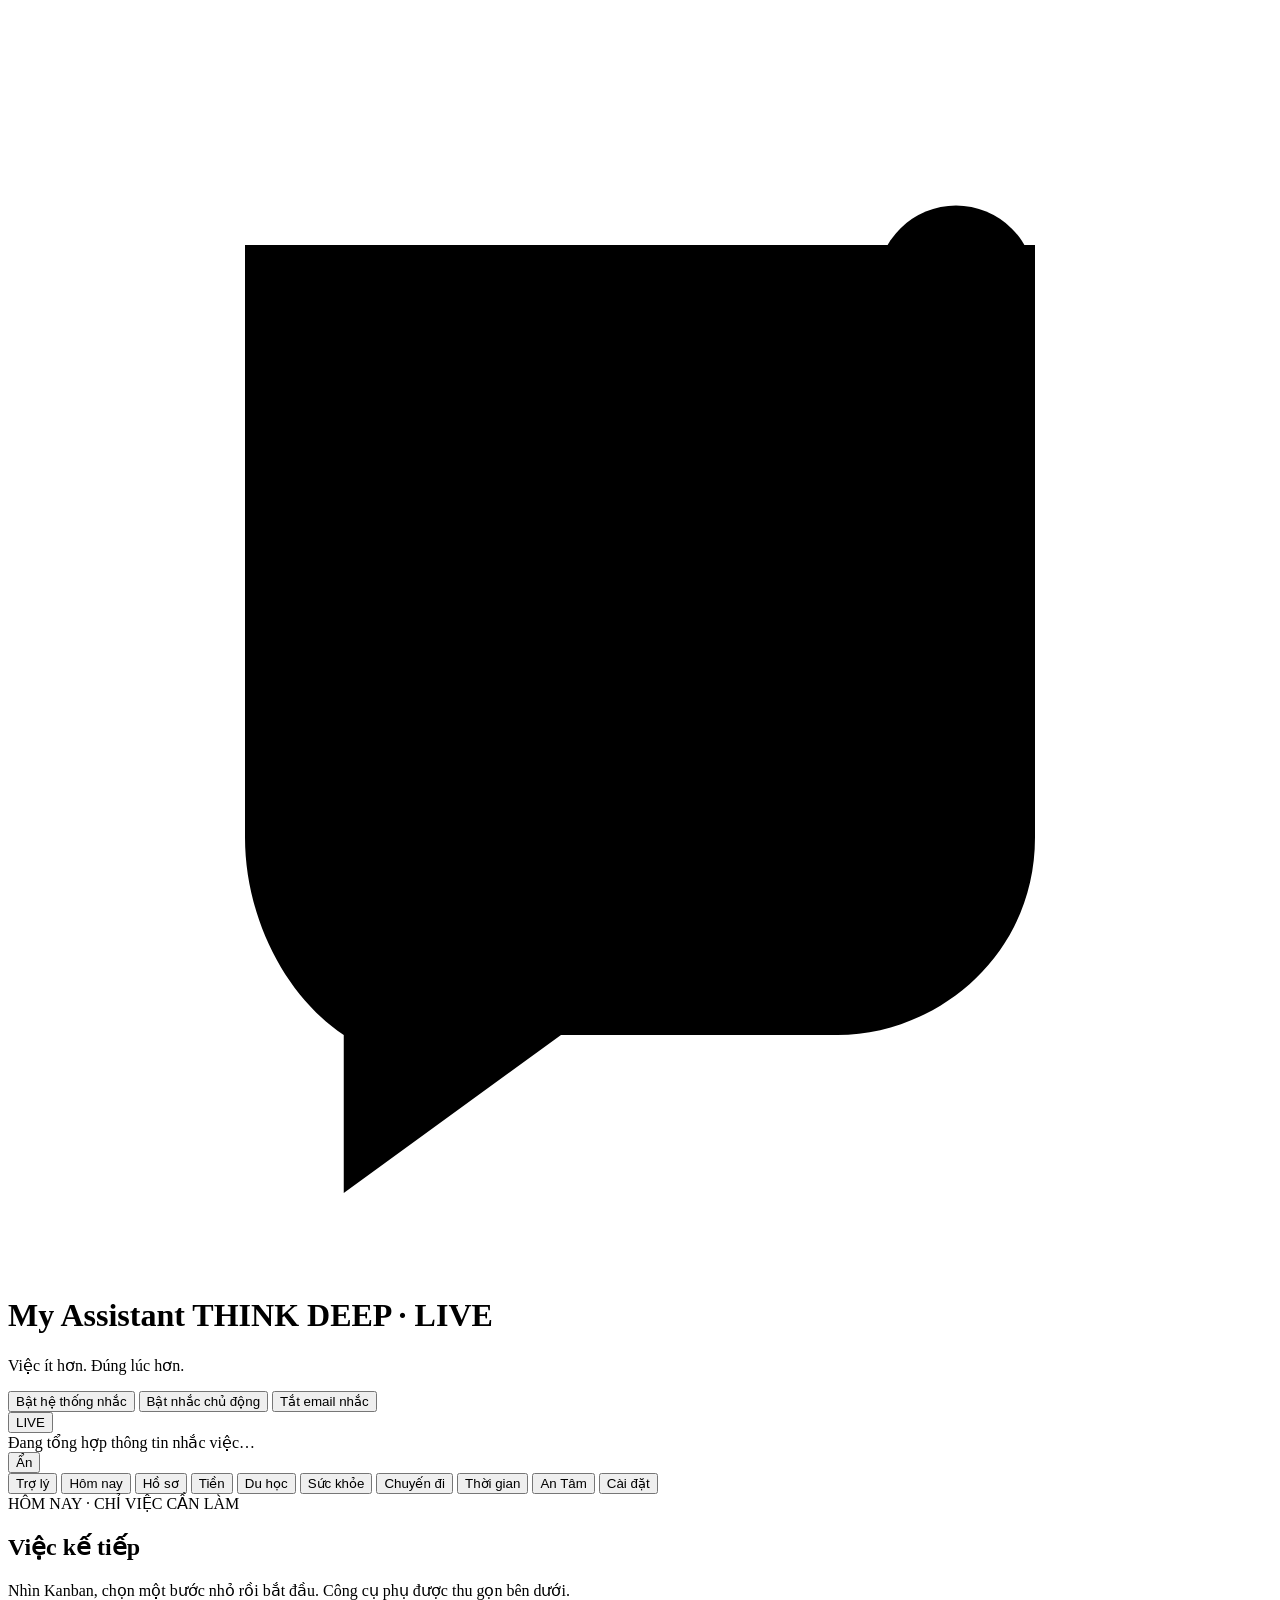
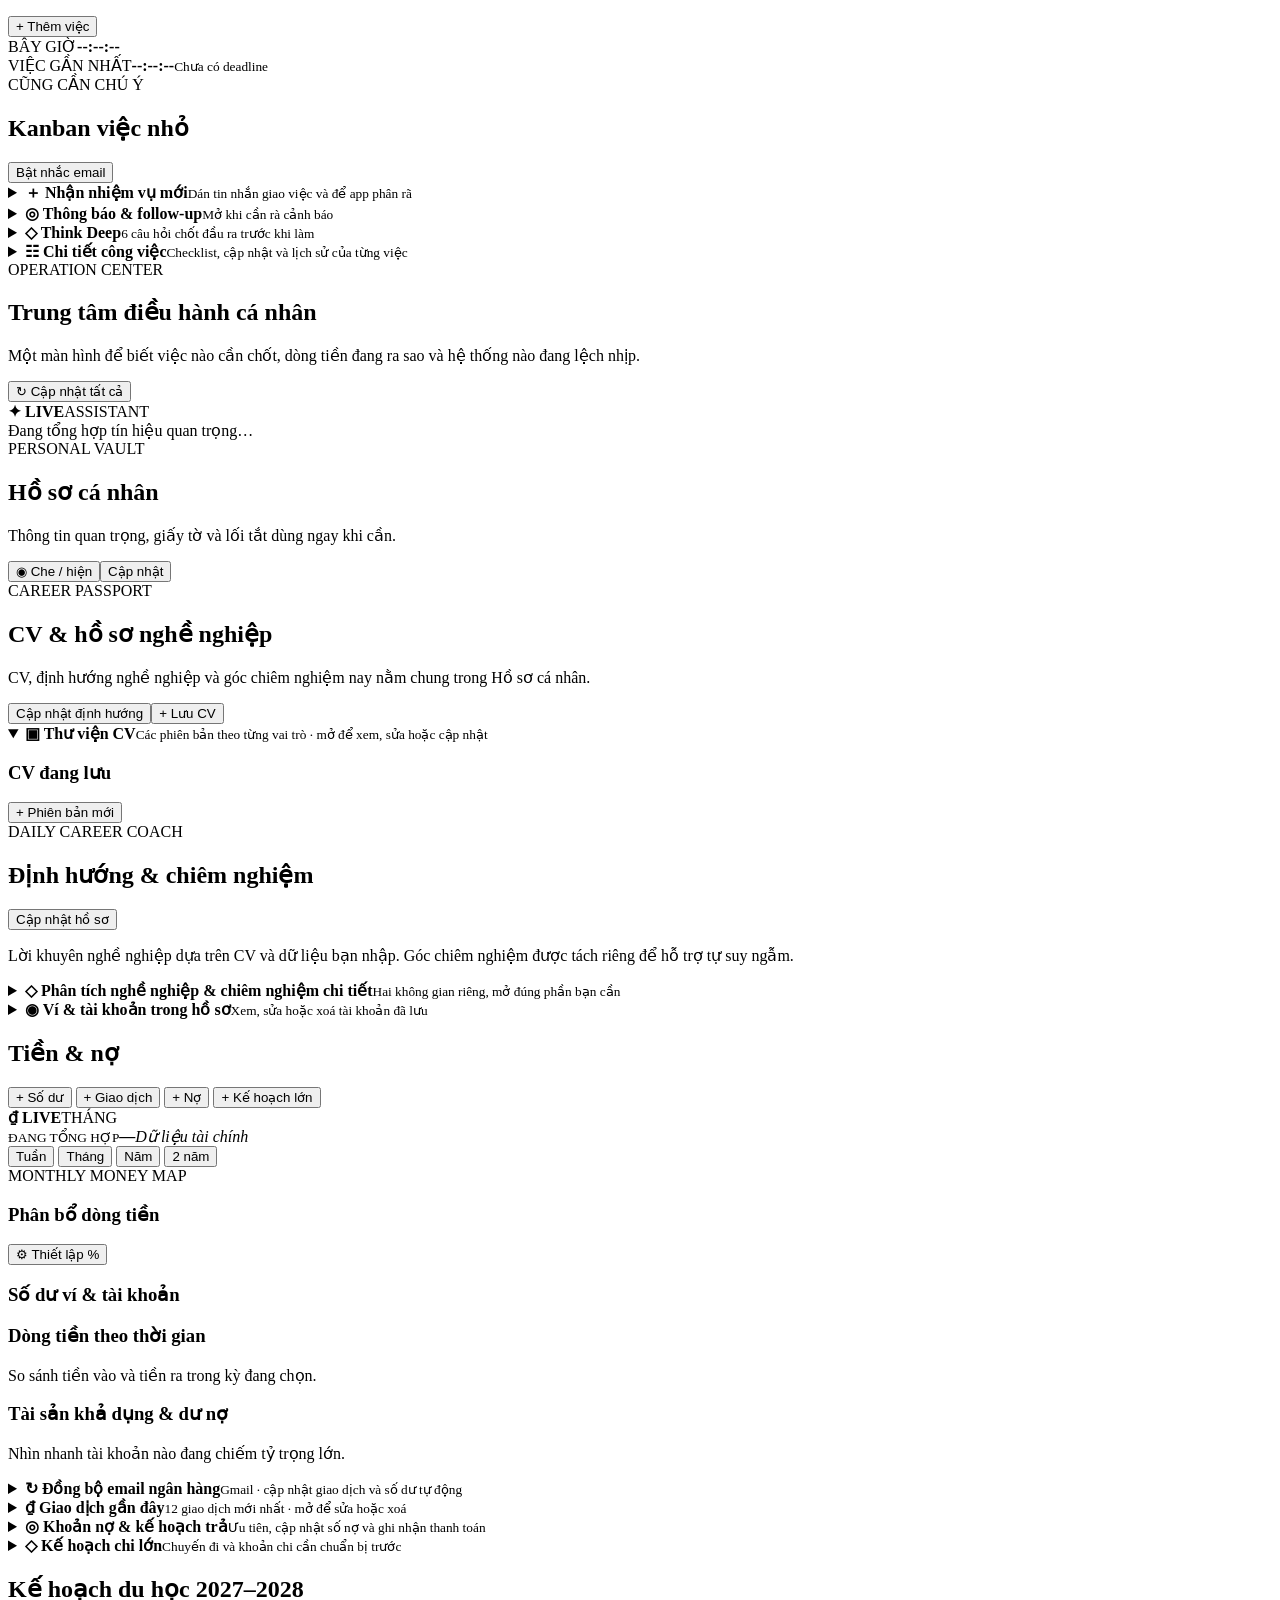
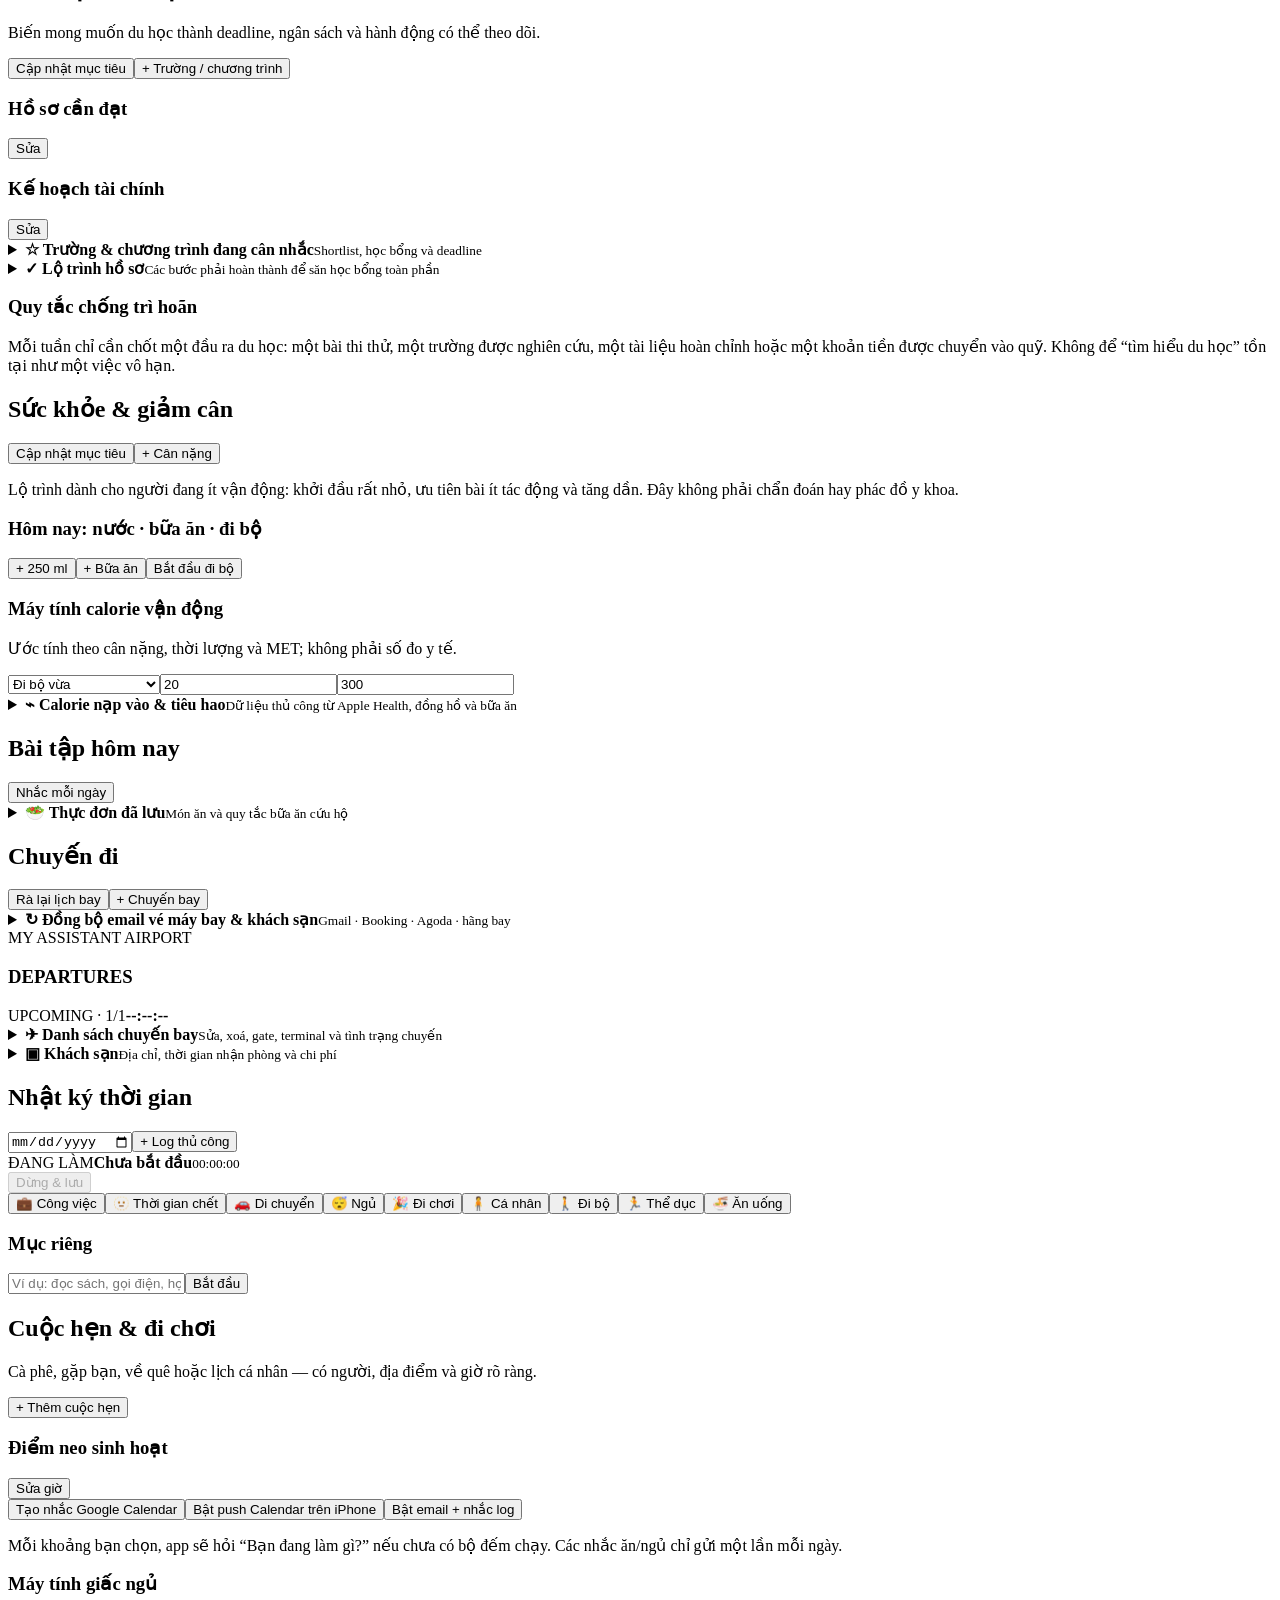
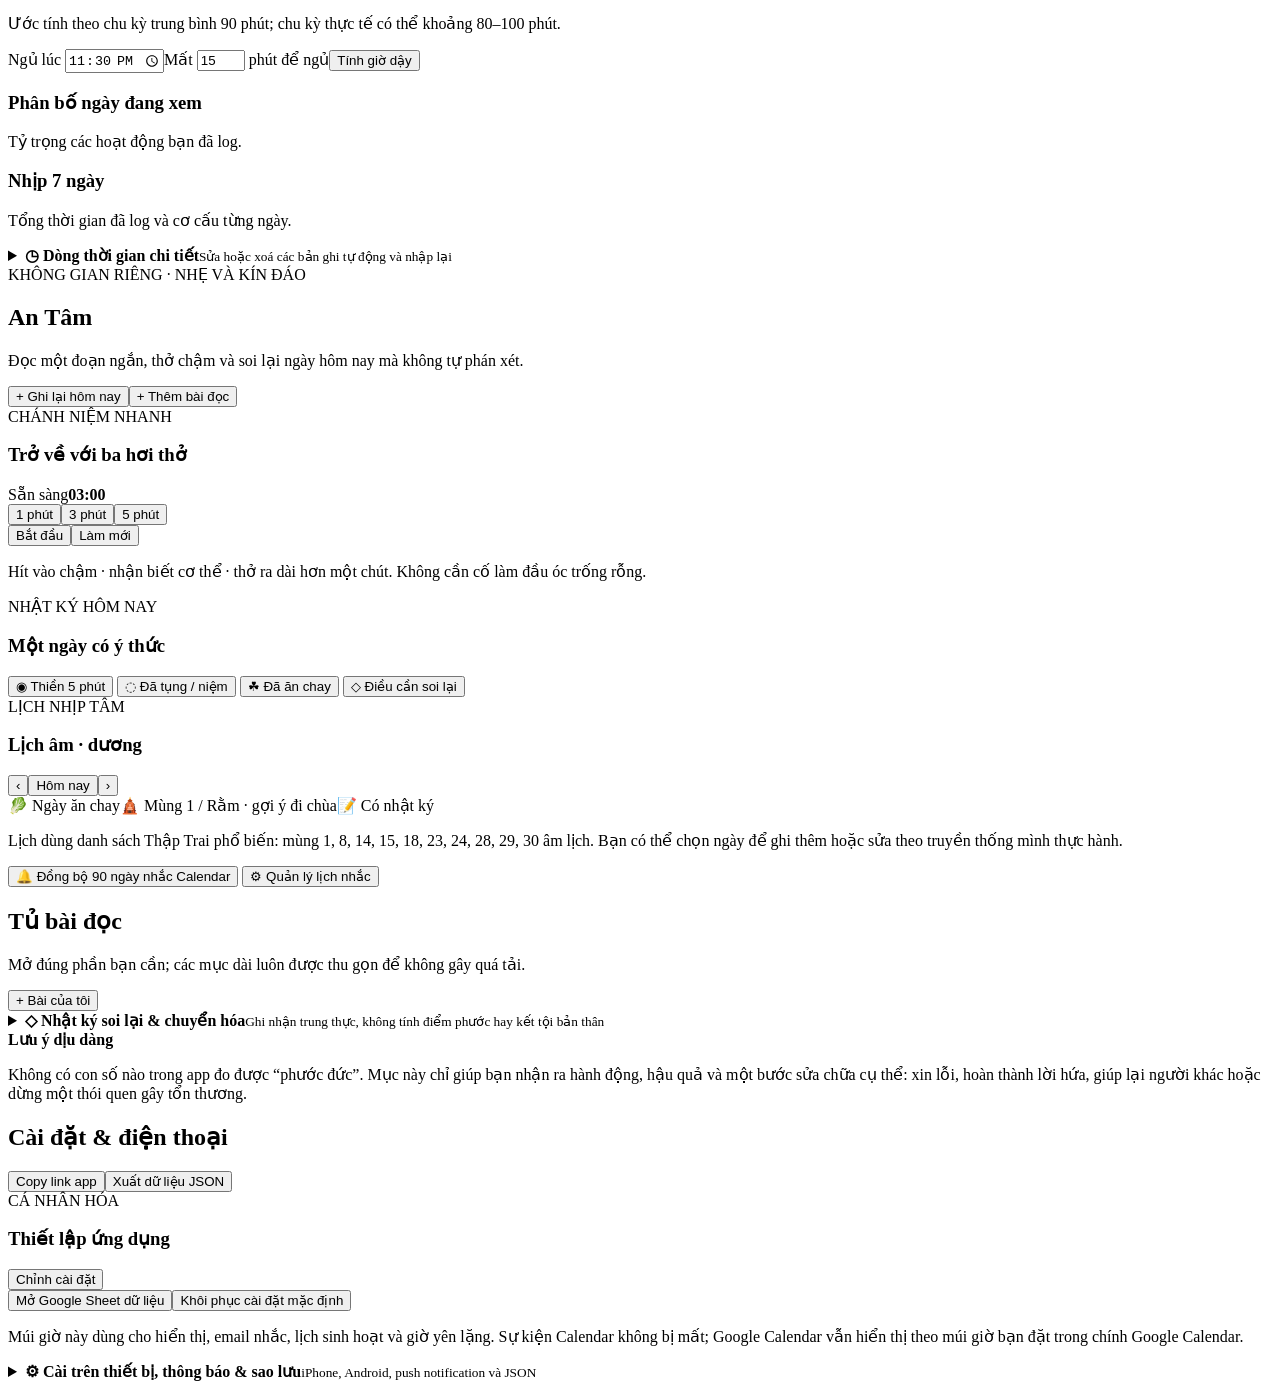
<file: Index.html>
<!doctype html>
<html lang="vi">
<head>
  <base target="_top">
  <meta name="viewport" content="width=device-width, initial-scale=1, viewport-fit=cover">
  <meta name="theme-color" content="#0e203c">
  <meta name="apple-mobile-web-app-capable" content="yes">
  <meta name="apple-mobile-web-app-status-bar-style" content="black-translucent">
  <meta name="apple-mobile-web-app-title" content="My Assistant">
  <link rel="icon" href="https://datphm.github.io/my-assistant/logo.png">
  <link rel="apple-touch-icon" href="https://datphm.github.io/my-assistant/logo-192.png">
  <link rel="preconnect" href="https://fonts.googleapis.com">
  <link href="https://fonts.googleapis.com/css2?family=DM+Sans:wght@400;500;600;700&display=swap" rel="stylesheet">
  <?!= include('Styles'); ?>
</head>
<body>
  <main class="shell">
    <header>
      <div class="brand">
        <span class="logo"><svg viewBox="0 0 64 64" aria-hidden="true"><path d="M12 12h40v30c0 6-5 10-10 10H28L17 60v-8c-3-2-5-6-5-10z"/><path class="check" d="m23 31 6 6 13-14"/><circle cx="48" cy="14" r="4"/></svg></span>
        <div><h1>My Assistant <span class="build-badge">THINK DEEP · LIVE</span></h1><p>Việc ít hơn. Đúng lúc hơn.</p></div>
      </div>
      <div class="header-actions">
        <button class="quiet primary-reminder" onclick="enableSmartRemindersUi()">Bật hệ thống nhắc</button>
        <button class="quiet" onclick="enableEmails()">Bật nhắc chủ động</button>
        <button class="quiet danger" onclick="disableEmails()">Tắt email nhắc</button>
      </div>
    </header>

    <section id="reminderTicker" class="led-ticker" aria-label="Bảng tin nhắc việc trực tiếp">
      <button class="led-label" onclick="editTickerMessage()" title="Sửa thông điệp riêng">LIVE</button>
      <div class="led-window"><div id="tickerTrack" class="led-track">Đang tổng hợp thông tin nhắc việc…</div></div>
      <button id="tickerToggle" class="led-toggle" onclick="toggleTickerVisibility()">Ẩn</button>
    </section>
    <section id="livePulse" class="live-pulse" data-home-panel="pulse" aria-live="polite"></section>
    <section id="summary" class="summary" data-home-panel="summary"></section>
    <nav>
      <button class="active" data-page="assistant" data-mobile-label="✦ Trung tâm">Trợ lý</button>
      <button data-page="today" data-mobile-label="⌂ Hôm nay">Hôm nay</button>
      <button data-page="profile" data-mobile-label="♙ Hồ sơ">Hồ sơ</button>
      <button data-page="money" data-mobile-label="₫ Tiền">Tiền</button>
      <button data-page="study" data-mobile-label="✦ Du học">Du học</button>
      <button data-page="food" data-mobile-label="♡ Sức khỏe">Sức khỏe</button>
      <button data-page="travel" data-mobile-label="✈ Chuyến đi">Chuyến đi</button>
      <button data-page="time" data-mobile-label="◷ Thời gian">Thời gian</button>
      <button data-page="calm" data-mobile-label="◌ An Tâm">An Tâm</button>
      <button data-page="install" data-mobile-label="⚙ Cài đặt">Cài đặt</button>
    </nav>

    <section id="today" class="page">
      <div class="section-head tab-heading"><div><span class="section-kicker">HÔM NAY · CHỈ VIỆC CẦN LÀM</span><h2>Việc kế tiếp</h2><p class="hint">Nhìn Kanban, chọn một bước nhỏ rồi bắt đầu. Công cụ phụ được thu gọn bên dưới.</p></div><button onclick="openForm('task')">+ Thêm việc</button></div>
      <div id="todayLaunchPad" class="today-launch-pad" aria-live="polite"></div>
      <div id="todayGuardrail" class="command-suite compact-command-suite" aria-live="polite"></div>
      <article class="card time-anchor deadline-command" data-home-panel="clock">
        <div class="current-time-chip"><span>BÂY GIỜ</span><b id="currentClock">--:--:--</b></div>
        <div id="deadlineRing" class="deadline-ring" style="--deadline-progress:0deg"><div class="deadline-ring-core"><span>VIỆC GẦN NHẤT</span><b id="nextTaskClock">--:--:--</b><small id="nextTaskTitle">Chưa có deadline</small></div></div>
        <div class="deadline-queue-wrap"><span>CŨNG CẦN CHÚ Ý</span><div id="deadlineQueue" class="deadline-queue"></div></div>
      </article>
      <div id="todayCoach" class="today-coach" data-home-panel="coach"></div>
      <section data-home-panel="kanban"><div class="section-head subhead"><h2>Kanban việc nhỏ</h2><button class="outline" onclick="enableEmails()">Bật nhắc email</button></div><div id="kanban" class="kanban"></div></section>
      <details class="compact-section" data-ui-fold="today-capture" ontoggle="rememberUiFold('today-capture',this)"><summary><span><b>＋ Nhận nhiệm vụ mới</b><small>Dán tin nhắn giao việc và để app phân rã</small></span><i></i></summary><article class="card quick-capture" data-home-panel="capture">
        <h3>Dán nguyên nhiệm vụ bạn vừa nhận</h3>
        <p class="hint">App sẽ gợi ý chuỗi hành động để bạn chủ động chốt việc, cập nhật tài liệu và báo lại.</p>
        <div class="inline wrap">
          <textarea id="taskMessage" placeholder="Nhập tin nhắn công việc ở đây..."></textarea>
          <button class="outline" onclick="createTaskFromMessage()">Tạo 1 việc</button>
          <button onclick="suggestTaskPlan()">Phân rã nhiệm vụ</button>
        </div>
        <div id="taskSuggestions" class="task-suggestions"></div>
      </article></details>
      <details class="compact-section" data-ui-fold="today-notifications" ontoggle="rememberUiFold('today-notifications',this)"><summary><span><b>◎ Thông báo & follow-up</b><small>Mở khi cần rà cảnh báo</small></span><i></i></summary><section id="notificationCenter" class="notification-center" data-home-panel="notifications"></section></details>
      <details class="compact-section" data-ui-fold="today-think" ontoggle="rememberUiFold('today-think',this)"><summary><span><b>◇ Think Deep</b><small>6 câu hỏi chốt đầu ra trước khi làm</small></span><i></i></summary><article class="card think-deep" data-home-panel="thinkdeep">
        <div class="think-head"><span class="pill">THINK DEEP · 5 PHÚT</span><button class="outline small" onclick="resetDeepChecklist()">Làm mới</button></div>
        <h2>Đừng chỉ nhận việc. Hãy chốt đầu ra.</h2>
        <p>Mỗi nhiệm vụ mới phải đi qua 6 câu hỏi trước khi bạn rời màn hình này.</p>
        <div class="deep-grid">
          <label><input data-deep type="checkbox"> Đầu ra cụ thể là gì?</label>
          <label><input data-deep type="checkbox"> Deadline và giờ báo lại?</label>
          <label><input data-deep type="checkbox"> Cần hỏi/gọi ai ngay?</label>
          <label><input data-deep type="checkbox"> Ràng buộc: người, tiền, di chuyển?</label>
          <label><input data-deep type="checkbox"> File/lịch nào phải cập nhật?</label>
          <label><input data-deep type="checkbox"> Khi nào gửi recap cho người giao?</label>
        </div>
        <p class="deep-mantra">Hỏi rõ → gọi người quyết định → chốt → cập nhật tài liệu → báo lại.</p>
      </article></details>
      <details class="compact-section" data-ui-fold="today-details" ontoggle="rememberUiFold('today-details',this)"><summary><span><b>☷ Chi tiết công việc</b><small>Checklist, cập nhật và lịch sử của từng việc</small></span><i></i></summary><section data-home-panel="tasks"><div class="task-view-tools"><div><h2>Chi tiết công việc</h2><p class="hint">Checklist mặc định được thu gọn; mở đúng việc bạn đang làm.</p></div><div><button class="outline small" onclick="setAllTaskFolds(true)">Thu gọn tất cả</button><button class="outline small" onclick="setAllTaskFolds(false)">Mở tất cả</button></div></div><div id="tasks" class="cards"></div></section></details>
    </section>

    <section id="assistant" class="page active">
      <div class="section-head"><div><span class="section-kicker">OPERATION CENTER</span><h2>Trung tâm điều hành cá nhân</h2><p class="hint">Một màn hình để biết việc nào cần chốt, dòng tiền đang ra sao và hệ thống nào đang lệch nhịp.</p></div><button class="outline" onclick="refreshOperationCenter()">↻ Cập nhật tất cả</button></div>
      <section class="assistant-led" aria-label="Dòng thông tin tổng hợp của Trợ lý">
        <div class="assistant-led-label"><b>✦ LIVE</b><span>ASSISTANT</span></div>
        <div class="assistant-led-window"><div id="assistantLedTrack" class="assistant-led-track" aria-live="polite"><span>Đang tổng hợp tín hiệu quan trọng…</span></div></div>
      </section>
      <div id="assistantSystemPulse" class="command-suite compact-command-suite" aria-live="polite"></div>
      <section id="assistantBrief" class="assistant-brief" aria-live="polite"></section>
    </section>

    <section id="profile" class="page">
      <div class="section-head tab-heading"><div><span class="section-kicker">PERSONAL VAULT</span><h2>Hồ sơ cá nhân</h2><p class="hint">Thông tin quan trọng, giấy tờ và lối tắt dùng ngay khi cần.</p></div><div class="actions"><button class="outline" onclick="toggleProfilePrivacy()">◉ Che / hiện</button><button onclick="openProfileForm()">Cập nhật</button></div></div>
      <div id="profileCommand" class="profile-command-center" aria-live="polite"></div>
      <div id="profileReadinessCenter" class="command-suite compact-command-suite" aria-live="polite"></div>
      <section id="profileCareer" class="profile-career-zone">
        <div class="section-head subhead profile-career-head"><div><span class="section-kicker">CAREER PASSPORT</span><h2>CV & hồ sơ nghề nghiệp</h2><p class="hint">CV, định hướng nghề nghiệp và góc chiêm nghiệm nay nằm chung trong Hồ sơ cá nhân.</p></div><div class="actions"><button class="outline" onclick="openReflectionForm()">Cập nhật định hướng</button><button onclick="openForm('cv')">+ Lưu CV</button></div></div>
        <div id="cvCommandCenter" class="cv-command-center" aria-live="polite"></div>
        <div id="cvCareerKpis" class="insight-grid cv-kpis"></div>
        <details class="compact-section cv-library" data-ui-fold="cv-library" ontoggle="rememberUiFold('cv-library',this)" open><summary><span><b>▣ Thư viện CV</b><small>Các phiên bản theo từng vai trò · mở để xem, sửa hoặc cập nhật</small></span><i></i></summary><div class="compact-section-body"><div class="section-head compact"><h3>CV đang lưu</h3><button class="outline small" onclick="openForm('cv')">+ Phiên bản mới</button></div><div id="cvs" class="cards cv-grid"></div></div></details>
        <div class="section-head subhead"><div><span class="section-kicker">DAILY CAREER COACH</span><h2>Định hướng & chiêm nghiệm</h2></div><button class="outline" onclick="openReflectionForm()">Cập nhật hồ sơ</button></div>
        <p class="hint">Lời khuyên nghề nghiệp dựa trên CV và dữ liệu bạn nhập. Góc chiêm nghiệm được tách riêng để hỗ trợ tự suy ngẫm.</p>
        <div id="dailyGuidance" class="daily-guidance"></div>
        <div id="manifestStandalone" class="manifest-standalone"></div>
        <details class="compact-section" data-ui-fold="cv-reflection" ontoggle="rememberUiFold('cv-reflection',this)"><summary><span><b>◇ Phân tích nghề nghiệp & chiêm nghiệm chi tiết</b><small>Hai không gian riêng, mở đúng phần bạn cần</small></span><i></i></summary><div class="compact-section-body"><div class="career-reflection-grid">
          <details class="career-pane" open><summary><span><b>▤ Phân tích nghề nghiệp</b><small>Vai trò, bằng chứng và kế hoạch kiểm chứng</small></span><i></i></summary><div id="careerAnalysis" class="cards career-pane-body"></div></details>
          <details class="career-pane"><summary><span><b>◇ Góc chiêm nghiệm</b><small>Tóm tắt trước; luận giải dài được thu gọn bên trong</small></span><i></i></summary><div id="reflectionProfile" class="cards career-pane-body"></div></details>
        </div></div></details>
      </section>
      <div id="profileInsights" class="insight-grid"></div>
      <div id="profileCard" class="cards"></div>
      <details class="compact-section" data-ui-fold="profile-wallets" ontoggle="rememberUiFold('profile-wallets',this)"><summary><span><b>◉ Ví & tài khoản trong hồ sơ</b><small>Xem, sửa hoặc xoá tài khoản đã lưu</small></span><i></i></summary><div class="compact-section-body"><div class="section-head compact"><h2>Ví & tài khoản</h2><button onclick="openForm('wallet')">+ Thêm ví</button></div><div id="walletsProfile" class="cards"></div></div></details>
    </section>

    <section id="money" class="page">
      <div class="section-head">
        <h2>Tiền & nợ</h2>
        <div class="actions">
          <button class="outline" onclick="openForm('balance')">+ Số dư</button>
          <button class="outline" onclick="openForm('expense')">+ Giao dịch</button>
          <button onclick="openForm('debt')">+ Nợ</button>
          <button class="outline" onclick="openForm('plan')">+ Kế hoạch lớn</button>
        </div>
      </div>
      <section id="moneyTicker" class="money-ticker" aria-label="Bảng LED tài chính trực tiếp">
        <div class="money-ticker-label"><b>₫ LIVE</b><span id="moneyTickerPeriod">THÁNG</span></div>
        <div class="money-ticker-window">
          <div id="moneyTickerTrack" class="money-ticker-track" aria-live="polite">
            <span class="money-quote flat"><small>ĐANG TỔNG HỢP</small><b>—</b><em>Dữ liệu tài chính</em></span>
          </div>
        </div>
      </section>
      <div id="moneyControlCenter" class="money-control-center" aria-live="polite"></div>
      <div id="monthlyBudgetCenter" class="command-suite" aria-live="polite"></div>
      <div class="segmented" aria-label="Khoảng thời gian tiền">
        <button class="active" data-money-period="week" onclick="setMoneyPeriod('week')">Tuần</button>
        <button data-money-period="month" onclick="setMoneyPeriod('month')">Tháng</button>
        <button data-money-period="year" onclick="setMoneyPeriod('year')">Năm</button>
        <button data-money-period="twoYears" onclick="setMoneyPeriod('twoYears')">2 năm</button>
      </div>
      <div id="financeInsights" class="insight-grid"></div>
      <div id="financeWarnings" class="finance-warnings"></div>
      <div class="money-grid">
        <article class="card chart-card allocation-card"><div class="section-head compact"><div><span class="section-kicker">MONTHLY MONEY MAP</span><h3>Phân bổ dòng tiền</h3></div><button class="allocation-setup" onclick="openForm('allocation')">⚙ Thiết lập %</button></div><div id="allocationChart"></div></article>
        <article class="card"><h3>Số dư ví & tài khoản</h3><div id="walletsMoney" class="wallet-list"></div></article>
      </div>
      <div class="analytics-grid">
        <article class="card chart-card"><h3>Dòng tiền theo thời gian</h3><p class="hint">So sánh tiền vào và tiền ra trong kỳ đang chọn.</p><div id="moneyFlowChart" class="flow-chart"></div></article>
        <article class="card chart-card"><h3>Tài sản khả dụng & dư nợ</h3><p class="hint">Nhìn nhanh tài khoản nào đang chiếm tỷ trọng lớn.</p><div id="balanceDebtChart" class="balance-chart"></div></article>
      </div>
      <details class="compact-section sync-section" data-ui-fold="money-bank-sync" ontoggle="rememberUiFold('money-bank-sync',this)"><summary><span><b>↻ Đồng bộ email ngân hàng</b><small>Gmail · cập nhật giao dịch và số dư tự động</small></span><i></i></summary><div class="compact-section-body">
        <p class="hint">Quét Gmail theo truy vấn bạn tự chọn. Nếu email có “Số dư”, app cập nhật số dư; nếu là “ghi có/received/refund” thì cộng tiền, còn giao dịch chi thì trừ tiền.</p>
        <div class="inline wrap">
          <input id="gmailQuery" placeholder='from:alerts@yourbank.com newer_than:730d'>
          <select id="gmailWallet"></select>
          <button onclick="importExpenses()">Nhập ngay</button>
          <button class="outline" onclick="enableBankSync()">Bật tự động</button>
          <button class="outline danger" onclick="disableBankSync()">Tắt tự động</button>
        </div>
        <div class="inline wrap statement-import-row">
          <input id="statementImportFile" type="file" accept=".json,application/json">
          <button class="outline" onclick="importStatementFile()">Nhập sao kê đã chuẩn hoá</button>
          <span class="hint">Khử trùng lặp theo mã giao dịch; chỉ cập nhật giao dịch và số dư, không sửa khoản nợ.</span>
        </div>
        <details class="statement-paste-fallback">
          <summary>Dán JSON khi thiết bị không mở được trình chọn tệp</summary>
          <textarea id="statementImportText" rows="5" placeholder="Dán nội dung file JSON đã chuẩn hoá vào đây…"></textarea>
          <button class="outline" onclick="importStatementText()">Nhập JSON đã dán</button>
          <p class="hint">Dữ liệu được gửi thẳng tới Google Apps Script của bạn; nội dung không được lưu trong mã nguồn hoặc GitHub.</p>
        </details>
      </div></details>
      <details class="compact-section" data-ui-fold="money-recent-transactions" ontoggle="rememberUiFold('money-recent-transactions',this)"><summary><span><b>₫ Giao dịch gần đây</b><small>12 giao dịch mới nhất · mở để sửa hoặc xoá</small></span><i></i></summary><div class="compact-section-body"><div class="section-head compact"><h3>Giao dịch gần đây</h3><button class="outline small" onclick="openForm('expense')">+ Giao dịch</button></div><div id="expenses" class="cards compact-cards"></div></div></details>
      <details class="compact-section" data-ui-fold="money-debts" ontoggle="rememberUiFold('money-debts',this)"><summary><span><b>◎ Khoản nợ & kế hoạch trả</b><small>Ưu tiên, cập nhật số nợ và ghi nhận thanh toán</small></span><i></i></summary><div class="compact-section-body"><div id="debtPayoffPlan"></div><div id="debts" class="cards"></div></div></details>
      <details class="compact-section" data-ui-fold="money-plans" ontoggle="rememberUiFold('money-plans',this)"><summary><span><b>◇ Kế hoạch chi lớn</b><small>Chuyến đi và khoản chi cần chuẩn bị trước</small></span><i></i></summary><div class="compact-section-body"><div class="section-head compact"><h3>Kế hoạch chi lớn / chuyến đi sắp tới</h3><button class="outline" onclick="openForm('plan')">+ Kế hoạch</button></div><div id="moneyCoach" class="cards"></div><div id="plans" class="cards"></div></div></details>
    </section>

    <section id="study" class="page">
      <div class="section-head">
        <div><h2>Kế hoạch du học 2027–2028</h2><p class="hint">Biến mong muốn du học thành deadline, ngân sách và hành động có thể theo dõi.</p></div>
        <div class="actions"><button class="outline" onclick="openStudyProfileForm()">Cập nhật mục tiêu</button><button onclick="openForm('studyOption')">+ Trường / chương trình</button></div>
      </div>
      <div id="studyOverview" class="study-overview"></div>
      <div id="studySprintCenter" class="command-suite compact-command-suite" aria-live="polite"></div>
      <div id="studyLaunchpad" class="study-launchpad"></div>
      <div id="studyApplicationCockpit" class="study-application-cockpit"></div>
      <div id="studySubmissionPipeline" class="study-submission-pipeline"></div>
      <div id="studyMetrics" class="insight-grid"></div>
      <div id="studyScholarship" class="study-scholarship"></div>
      <div class="study-grid">
        <article class="card"><div class="section-head compact"><h3>Hồ sơ cần đạt</h3><button class="text-button" onclick="openStudyProfileForm()">Sửa</button></div><div id="studyProfileSummary" class="study-profile-summary"></div></article>
        <article class="card study-finance-card"><div class="section-head compact"><h3>Kế hoạch tài chính</h3><button class="text-button" onclick="openStudyProfileField('budgetVnd')">Sửa</button></div><div id="studyFinance"></div></article>
      </div>
      <details class="compact-section" data-ui-fold="study-options" ontoggle="rememberUiFold('study-options',this)"><summary><span><b>☆ Trường & chương trình đang cân nhắc</b><small>Shortlist, học bổng và deadline</small></span><i></i></summary><div class="compact-section-body"><div class="section-head compact"><h2>Danh sách lựa chọn</h2><button class="outline" onclick="openForm('studyOption')">+ Thêm lựa chọn</button></div><div id="studyOptions" class="cards"></div></div></details>
      <details class="compact-section" data-ui-fold="study-roadmap" ontoggle="rememberUiFold('study-roadmap',this)"><summary><span><b>✓ Lộ trình hồ sơ</b><small>Các bước phải hoàn thành để săn học bổng toàn phần</small></span><i></i></summary><div class="compact-section-body"><div class="section-head compact"><h2>Lộ trình hồ sơ</h2><button class="outline" onclick="openForm('studyChecklist')">+ Thêm bước</button></div><div id="studyRoadmap" class="study-roadmap"></div></div></details>
      <article class="card study-reminder"><h3>Quy tắc chống trì hoãn</h3><p>Mỗi tuần chỉ cần chốt một đầu ra du học: một bài thi thử, một trường được nghiên cứu, một tài liệu hoàn chỉnh hoặc một khoản tiền được chuyển vào quỹ. Không để “tìm hiểu du học” tồn tại như một việc vô hạn.</p></article>
    </section>

    <section id="food" class="page">
      <div class="section-head">
        <h2>Sức khỏe & giảm cân</h2>
        <div class="actions"><button class="outline" onclick="openHealthForm()">Cập nhật mục tiêu</button><button onclick="openForm('weightLog')">+ Cân nặng</button></div>
      </div>
      <div id="healthDailyCommand" class="health-daily-command" aria-live="polite"></div>
      <div id="healthPlanCenter" class="command-suite compact-command-suite" aria-live="polite"></div>
      <p class="hint">Lộ trình dành cho người đang ít vận động: khởi đầu rất nhỏ, ưu tiên bài ít tác động và tăng dần. Đây không phải chẩn đoán hay phác đồ y khoa.</p>
      <div id="healthMetrics" class="insight-grid"></div>
      <div class="health-overview-grid"><div id="weightProgress" class="health-progress"></div><div id="healthWeeklyPulse" class="health-weekly-pulse"></div></div>
      <div class="health-tools-grid">
        <article class="card"><h3>Hôm nay: nước · bữa ăn · đi bộ</h3><div id="healthHabits" class="habit-dashboard"></div><div class="habit-actions"><button onclick="quickHealthLog('water')">+ 250 ml</button><button class="outline" onclick="quickHealthLog('meal')">+ Bữa ăn</button><button class="outline" onclick="startTimeLog('walk','Đi bộ')">Bắt đầu đi bộ</button></div></article>
        <article class="card calorie-calculator"><h3>Máy tính calorie vận động</h3><p class="hint">Ước tính theo cân nặng, thời lượng và MET; không phải số đo y tế.</p><div class="calculator-inputs"><select id="calorieActivity" onchange="calculateCalories()"><option value="2.8">Đi bộ chậm</option><option value="3.5" selected>Đi bộ vừa</option><option value="4.3">Đi bộ nhanh</option><option value="4">Đạp xe nhẹ</option><option value="3">Bài sức mạnh với ghế</option><option value="5.8">Bơi nhẹ</option></select><input id="calorieMinutes" type="number" min="1" value="20" oninput="calculateCalories()" aria-label="Số phút"><input id="calorieTargetBurn" type="number" min="1" value="300" oninput="calculateCalories()" aria-label="Mục tiêu calorie"></div><div id="calorieCalculatorResult" class="calculator-result"></div></article>
      </div>
      <details class="compact-section" data-ui-fold="health-calories" ontoggle="rememberUiFold('health-calories',this)"><summary><span><b>⌁ Calorie nạp vào & tiêu hao</b><small>Dữ liệu thủ công từ Apple Health, đồng hồ và bữa ăn</small></span><i></i></summary><div class="compact-section-body"><div class="section-head compact"><div><h2>Calorie nạp vào & tiêu hao</h2><p class="hint">Nhập thủ công số liệu từ Apple Health, đồng hồ hoặc nhãn dinh dưỡng.</p></div><button onclick="openForm('healthEntry')">+ Dữ liệu Health</button></div><div class="health-calorie-grid"><article class="card chart-card"><div id="calorieBalanceSummary"></div><div id="calorieBalanceChart"></div></article><article class="card"><h3>Dữ liệu gần đây</h3><div id="healthEntries" class="health-entry-list"></div></article></div></div></details>
      <div class="section-head subhead"><h2>Bài tập hôm nay</h2><button class="outline" onclick="installHealthCalendarUi()">Nhắc mỗi ngày</button></div>
      <div id="workoutSuggestions" class="workout-grid"></div>
      <details class="compact-section" data-ui-fold="health-meals" ontoggle="rememberUiFold('health-meals',this)"><summary><span><b>🥗 Thực đơn đã lưu</b><small>Món ăn và quy tắc bữa ăn cứu hộ</small></span><i></i></summary><div class="compact-section-body"><div class="section-head compact"><h2>Thực đơn đã lưu</h2><button onclick="openForm('meal')">+ Lưu món</button></div><article class="card meal-guide"><h3>Quy tắc bữa ăn không phải đếm quá nhiều</h3><p class="meta">½ đĩa rau · ¼ đạm · ¼ tinh bột; ưu tiên nước lọc, ăn chậm và chuẩn bị sẵn một bữa “cứu hộ” đơn giản cho ngày ADHD quá tải.</p></article><div id="meals" class="cards"></div></div></details>
    </section>

    <section id="travel" class="page">
      <div class="section-head">
        <h2>Chuyến đi</h2>
        <div class="actions"><button class="outline" onclick="reviewFutureFlightsUi()">Rà lại lịch bay</button><button onclick="openForm('flight')">+ Chuyến bay</button></div>
      </div>
      <details class="compact-section sync-section" data-ui-fold="travel-email-sync" ontoggle="rememberUiFold('travel-email-sync',this)"><summary><span><b>↻ Đồng bộ email vé máy bay & khách sạn</b><small>Gmail · Booking · Agoda · hãng bay</small></span><i></i></summary><div class="compact-section-body">
        <p class="hint">Đã nạp sẵn list chuyến bay từ file PDF bạn gửi. Gmail chỉ quét khi bạn nhập query, ví dụ từ hãng bay/Booking/Agoda trong 2 năm.</p>
        <div class="inline wrap travel-tools">
          <input id="travelQuery" placeholder='(from:vietjetair.com OR from:booking.com OR from:agoda.com) newer_than:730d'>
          <button onclick="importTravel()">Nhập ngay</button>
          <button class="outline" onclick="enableTravelSync()">Bật tự động</button>
          <button class="outline danger" onclick="disableTravelSync()">Tắt tự động</button>
        </div>
      </div></details>
      <div id="travelPrep" class="travel-prep"></div>
      <div id="travelInsights" class="insight-grid"></div>
      <article id="flightBoardWrap" class="flight-board-wrap" aria-label="Airport-style departures board">
        <div class="flight-board-head"><div><span>MY ASSISTANT AIRPORT</span><h3>DEPARTURES</h3></div><div class="flight-board-live"><span id="flightBoardMode">UPCOMING · 1/1</span><b class="flight-board-clock" id="flightBoardClock">--:--:--</b></div></div>
        <div id="flightBoard" class="flight-board"></div>
      </article>
      <div id="upcomingFlightPlan" class="cards flight-plans"></div>
      <details class="compact-section" data-ui-fold="travel-flights" ontoggle="rememberUiFold('travel-flights',this)"><summary><span><b>✈ Danh sách chuyến bay</b><small>Sửa, xoá, gate, terminal và tình trạng chuyến</small></span><i></i></summary><div class="compact-section-body"><div id="flights" class="cards"></div></div></details>
      <details class="compact-section" data-ui-fold="travel-hotels" ontoggle="rememberUiFold('travel-hotels',this)"><summary><span><b>▣ Khách sạn</b><small>Địa chỉ, thời gian nhận phòng và chi phí</small></span><i></i></summary><div class="compact-section-body"><div class="section-head compact"><h3>Khách sạn</h3><button class="outline" onclick="openForm('hotel')">+ Khách sạn</button></div><div id="hotels" class="cards"></div></div></details>
      <div id="travelFootprint" class="travel-footprint"></div>
    </section>

    <section id="time" class="page">
      <div class="section-head"><h2>Nhật ký thời gian</h2><div class="actions"><input id="timeDate" type="date" onchange="renderTime()"><button onclick="openManualTimeLog()">+ Log thủ công</button></div></div>
      <article class="card time-tracker">
        <div><span>ĐANG LÀM</span><b id="activeTimeLabel">Chưa bắt đầu</b><small id="activeTimeClock">00:00:00</small></div>
        <button id="stopTimeButton" class="stop-time" onclick="stopTimeLog()" disabled>Dừng & lưu</button>
      </article>
      <div id="timeDayCommand" class="time-day-command" aria-live="polite"></div>
      <div id="timeBudgetCenter" class="command-suite compact-command-suite" aria-live="polite"></div>
      <div class="time-kinds">
        <button onclick="startTimeLog('work','Công việc')">💼 Công việc</button><button onclick="startTimeLog('dead','Thời gian chết')">🫥 Thời gian chết</button><button onclick="startTimeLog('travel','Di chuyển')">🚗 Di chuyển</button><button onclick="startTimeLog('sleep','Ngủ')">😴 Ngủ</button><button onclick="startTimeLog('play','Đi chơi')">🎉 Đi chơi</button><button onclick="startTimeLog('personal','Cá nhân')">🧍 Cá nhân</button><button onclick="startTimeLog('walk','Đi bộ')">🚶 Đi bộ</button><button onclick="startTimeLog('exercise','Thể dục')">🏃 Thể dục</button><button onclick="startTimeLog('meal','Ăn uống')">🍜 Ăn uống</button>
      </div>
      <article class="card custom-time"><h3>Mục riêng</h3><div class="inline wrap"><input id="customTimeLabel" placeholder="Ví dụ: đọc sách, gọi điện, học tiếng Trung"><button onclick="startCustomTimeLog()">Bắt đầu</button></div></article>
      <div class="section-head subhead"><div><h2>Cuộc hẹn & đi chơi</h2><p class="hint">Cà phê, gặp bạn, về quê hoặc lịch cá nhân — có người, địa điểm và giờ rõ ràng.</p></div><button onclick="openForm('appointment')">+ Thêm cuộc hẹn</button></div>
      <div id="appointments" class="cards appointment-list"></div>
      <div class="two-col routine-grid">
        <article class="card">
          <div class="section-head compact"><h3>Điểm neo sinh hoạt</h3><button class="outline small" onclick="openRoutineForm()">Sửa giờ</button></div>
          <div id="routineSummary" class="routine-summary"></div>
          <div class="actions stacked"><button onclick="installRoutineCalendarUi()">Tạo nhắc Google Calendar</button><button onclick="connectReminderServices()">Bật push Calendar trên iPhone</button><button class="outline" onclick="enableEmails()">Bật email + nhắc log</button></div>
          <p class="hint">Mỗi khoảng bạn chọn, app sẽ hỏi “Bạn đang làm gì?” nếu chưa có bộ đếm chạy. Các nhắc ăn/ngủ chỉ gửi một lần mỗi ngày.</p>
        </article>
        <article class="card sleep-calculator">
          <h3>Máy tính giấc ngủ</h3>
          <p class="hint">Ước tính theo chu kỳ trung bình 90 phút; chu kỳ thực tế có thể khoảng 80–100 phút.</p>
          <div class="inline wrap"><label>Ngủ lúc <input id="sleepStart" type="time" value="23:30"></label><label>Mất <input id="sleepLatency" type="number" min="0" max="90" value="15"> phút để ngủ</label><button onclick="calculateSleepWindow()">Tính giờ dậy</button></div>
          <div id="sleepSuggestions" class="sleep-suggestions"></div>
        </article>
      </div>
      <div class="analytics-grid time-analytics">
        <article class="card chart-card"><h3>Phân bố ngày đang xem</h3><p class="hint">Tỷ trọng các hoạt động bạn đã log.</p><div id="timeDistributionChart"></div></article>
        <article class="card chart-card"><h3>Nhịp 7 ngày</h3><p class="hint">Tổng thời gian đã log và cơ cấu từng ngày.</p><div id="timeWeeklyChart" class="weekly-time-chart"></div></article>
      </div>
      <div id="timeStats" class="insight-grid"></div>
      <details class="compact-section" data-ui-fold="time-entries" ontoggle="rememberUiFold('time-entries',this)"><summary><span><b>◷ Dòng thời gian chi tiết</b><small>Sửa hoặc xoá các bản ghi tự động và nhập lại</small></span><i></i></summary><div class="compact-section-body"><div class="section-head compact"><div><h2>Dòng thời gian</h2><p class="hint">Bạn có thể sửa hoặc xoá cả bản ghi tự động lẫn bản ghi nhập lại.</p></div><button class="outline" onclick="openManualTimeLog()">+ Thêm thời gian đã quên</button></div><div id="timeEntries" class="cards"></div></div></details>
    </section>

    <section id="calm" class="page">
      <div class="section-head calm-heading">
        <div><span class="section-kicker">KHÔNG GIAN RIÊNG · NHẸ VÀ KÍN ĐÁO</span><h2>An Tâm</h2><p class="hint">Đọc một đoạn ngắn, thở chậm và soi lại ngày hôm nay mà không tự phán xét.</p></div>
        <div class="actions"><button class="outline" onclick="openForm('meritLog')">+ Ghi lại hôm nay</button><button onclick="openForm('scripture')">+ Thêm bài đọc</button></div>
      </div>
      <div id="calmDaily" class="calm-daily" aria-live="polite"></div>
      <div id="calmPracticeCenter" class="command-suite" aria-live="polite"></div>
      <div class="calm-main-grid">
        <article class="card breath-space">
          <span class="section-kicker">CHÁNH NIỆM NHANH</span>
          <h3>Trở về với ba hơi thở</h3>
          <div id="breathOrb" class="breath-orb"><div><span id="breathLabel">Sẵn sàng</span><b id="breathClock">03:00</b></div></div>
          <div class="breath-presets"><button onclick="setMindfulMinutes(1)">1 phút</button><button class="active" onclick="setMindfulMinutes(3)">3 phút</button><button onclick="setMindfulMinutes(5)">5 phút</button></div>
          <div class="breath-actions"><button id="breathStart" onclick="toggleMindfulTimer()">Bắt đầu</button><button class="outline" onclick="resetMindfulTimer()">Làm mới</button></div>
          <p class="hint">Hít vào chậm · nhận biết cơ thể · thở ra dài hơn một chút. Không cần cố làm đầu óc trống rỗng.</p>
        </article>
        <article class="card calm-today-card">
          <span class="section-kicker">NHẬT KÝ HÔM NAY</span>
          <h3>Một ngày có ý thức</h3>
          <div id="calmTodayStats" class="calm-today-stats"></div>
          <div class="calm-quick-actions">
            <button onclick="quickCalmLog('mindfulness','Đã dành thời gian chánh niệm',5)">◉ Thiền 5 phút</button>
            <button onclick="quickCalmLog('recitation','Đã tụng kinh / niệm Phật',10)">◌ Đã tụng / niệm</button>
            <button onclick="quickCalmLog('vegetarian','Ăn chay hôm nay',0)">☘ Đã ăn chay</button>
            <button onclick="openForm('meritLog',{kind:'reflection',date:localDateKey(new Date())})">◇ Điều cần soi lại</button>
          </div>
          <div id="calmPrompt" class="calm-prompt"></div>
        </article>
      </div>
      <article class="card lunar-calendar-card">
        <div class="section-head compact"><div><span class="section-kicker">LỊCH NHỊP TÂM</span><h3 id="calmCalendarTitle">Lịch âm · dương</h3></div><div class="calendar-controls"><button class="outline small" onclick="moveCalmMonth(-1)">‹</button><button class="outline small" onclick="goCalmToday()">Hôm nay</button><button class="outline small" onclick="moveCalmMonth(1)">›</button></div></div>
        <div id="calmCalendar" class="calm-calendar"></div>
        <div class="calm-calendar-legend"><span>🥬 Ngày ăn chay</span><span>🛕 Mùng 1 / Rằm · gợi ý đi chùa</span><span>📝 Có nhật ký</span></div>
        <p class="hint">Lịch dùng danh sách Thập Trai phổ biến: mùng 1, 8, 14, 15, 18, 23, 24, 28, 29, 30 âm lịch. Bạn có thể chọn ngày để ghi thêm hoặc sửa theo truyền thống mình thực hành.</p>
        <div class="calm-reminder-actions">
          <button class="outline calm-reminder-button" onclick="installCalmRemindersUi()">🔔 Đồng bộ 90 ngày nhắc Calendar</button>
          <button class="outline calm-reminder-button" onclick="openCalmReminderManager()">⚙ Quản lý lịch nhắc</button>
        </div>
      </article>
      <div class="section-head subhead"><div><h2>Tủ bài đọc</h2><p class="hint">Mở đúng phần bạn cần; các mục dài luôn được thu gọn để không gây quá tải.</p></div><button class="outline" onclick="openForm('scripture')">+ Bài của tôi</button></div>
      <div id="scriptureLibrary" class="scripture-library"></div>
      <details class="compact-section" data-ui-fold="calm-reflections" ontoggle="rememberUiFold('calm-reflections',this)"><summary><span><b>◇ Nhật ký soi lại & chuyển hóa</b><small>Ghi nhận trung thực, không tính điểm phước hay kết tội bản thân</small></span><i></i></summary><div class="compact-section-body"><div id="meritLogList" class="cards calm-log-list"></div></div></details>
      <article class="card calm-note"><b>Lưu ý dịu dàng</b><p>Không có con số nào trong app đo được “phước đức”. Mục này chỉ giúp bạn nhận ra hành động, hậu quả và một bước sửa chữa cụ thể: xin lỗi, hoàn thành lời hứa, giúp lại người khác hoặc dừng một thói quen gây tổn thương.</p></article>
    </section>

    <section id="install" class="page">
      <div class="section-head"><h2>Cài đặt & điện thoại</h2><div class="actions"><button onclick="copyAppLink()">Copy link app</button><button class="outline" onclick="exportAllDataFile()">Xuất dữ liệu JSON</button></div></div>
      <div id="settingsHealthCenter" class="command-suite compact-command-suite" aria-live="polite"></div>
      <article class="card settings-control">
        <div class="section-head compact"><div><span class="section-kicker">CÁ NHÂN HÓA</span><h3>Thiết lập ứng dụng</h3></div><button onclick="openAppSettingsForm()">Chỉnh cài đặt</button></div>
        <div id="appSettingsSummary" class="settings-summary"></div>
        <div class="settings-actions"><button class="outline" onclick="openDataSheet()">Mở Google Sheet dữ liệu</button><button class="outline" onclick="resetAppSettingsUi()">Khôi phục cài đặt mặc định</button></div>
        <p class="hint">Múi giờ này dùng cho hiển thị, email nhắc, lịch sinh hoạt và giờ yên lặng. Sự kiện Calendar không bị mất; Google Calendar vẫn hiển thị theo múi giờ bạn đặt trong chính Google Calendar.</p>
      </article>
      <details class="compact-section" data-ui-fold="install-devices" ontoggle="rememberUiFold('install-devices',this)"><summary><span><b>⚙ Cài trên thiết bị, thông báo & sao lưu</b><small>iPhone, Android, push notification và JSON</small></span><i></i></summary><div class="compact-section-body"><div class="install-grid">
        <article class="card install-card">
          <span class="pill">iPhone / iPad</span>
          <h3>Hồ sơ My Assistant</h3>
          <p class="meta">Hồ sơ tạo một icon My Assistant trên Màn hình chính và mở thẳng đúng bản Google Apps Script này.</p>
          <a class="button-link" id="iosProfileLink" href="https://datphm.github.io/my-assistant/My-Assistant.mobileconfig" target="_top">Tải hồ sơ iPhone</a>
          <p class="hint"><b>Phải mở link bằng Safari.</b> Sau khi tải: Cài đặt iPhone → Đã tải về hồ sơ → My Assistant → Cài đặt. File không còn trường Icon rỗng từng gây lỗi trước đây.</p>
        </article>
        <article class="card install-card">
          <span class="pill">Android</span>
          <h3>Thêm vào màn hình chính</h3>
          <p class="meta">Trên Android: mở trang này bằng Chrome → menu ⋮ → Thêm vào màn hình chính.</p>
          <button class="button-link" onclick="showInstallHelp()">Xem hướng dẫn cài</button>
          <p class="hint">Đây là web app; chưa có APK native ký riêng.</p>
        </article>
        <article class="card install-card">
          <span class="pill">Thông báo</span>
          <h3>Push notification & nhắc nền</h3>
          <p class="meta">Hệ thống dùng Google Calendar + email để nhắc nền ổn định: trước deadline 30 phút, quá hạn, việc bị quên, sinh hoạt và check-in chuyến bay trước 24 giờ.</p>
          <div class="actions stacked">
            <button onclick="enableSmartRemindersUi()">Bật hệ thống nhắc thông minh</button>
            <button class="outline" onclick="enableDeviceNotifications()">Kiểm tra thông báo web</button>
            <button class="outline" onclick="enableEmails()">Bật email nhắc</button>
            <button class="outline danger" onclick="disableEmails()">Tắt email nhắc</button>
          </div>
          <p id="notificationStatus" class="hint"></p>
        </article>
        <article class="card install-card">
          <span class="pill">Sao lưu</span>
          <h3>Xuất dữ liệu cũ</h3>
          <p class="meta">Tải toàn bộ dữ liệu từ Google Sheet thành JSON để nhập vào bản GitHub trên thiết bị này.</p>
          <button class="button-link" onclick="exportAllDataFile()">Xuất file JSON</button>
        </article>
      </div></div></details>
    </section>
  </main>
  <dialog id="formDialog"><form method="dialog" onsubmit="saveForm(event)"><div class="dialog-head"><h2 id="formTitle"></h2><button type="button" class="close" onclick="formDialog.close()" aria-label="Đóng cửa sổ">×</button></div><div id="formFields"></div><div class="dialog-actions"><button id="formDelete" type="button" class="form-delete" onclick="deleteCurrentFormItem()" hidden>Xoá chuyến</button><button type="button" class="cancel" onclick="formDialog.close()">Huỷ</button><button type="submit" class="save" value="default">Lưu</button></div></form></dialog>
  <dialog id="cvViewDialog" class="cv-view-dialog">
    <div class="cv-view-shell">
      <div class="dialog-head"><div><span class="section-kicker">CV ĐẦY ĐỦ</span><h2 id="cvViewTitle">CV</h2><p id="cvViewMeta" class="meta"></p></div><button type="button" class="close" onclick="cvViewDialog.close()">×</button></div>
      <div id="cvViewBody" class="cv-view-body"></div>
      <div class="cv-view-actions"><button class="outline" onclick="cvViewDialog.close()">Đóng</button><button onclick="editViewedCv()">Chỉnh sửa CV này</button></div>
    </div>
  </dialog>
  <div id="toast"></div>
  <?!= include('Script'); ?>
</body>
</html>
</file>
